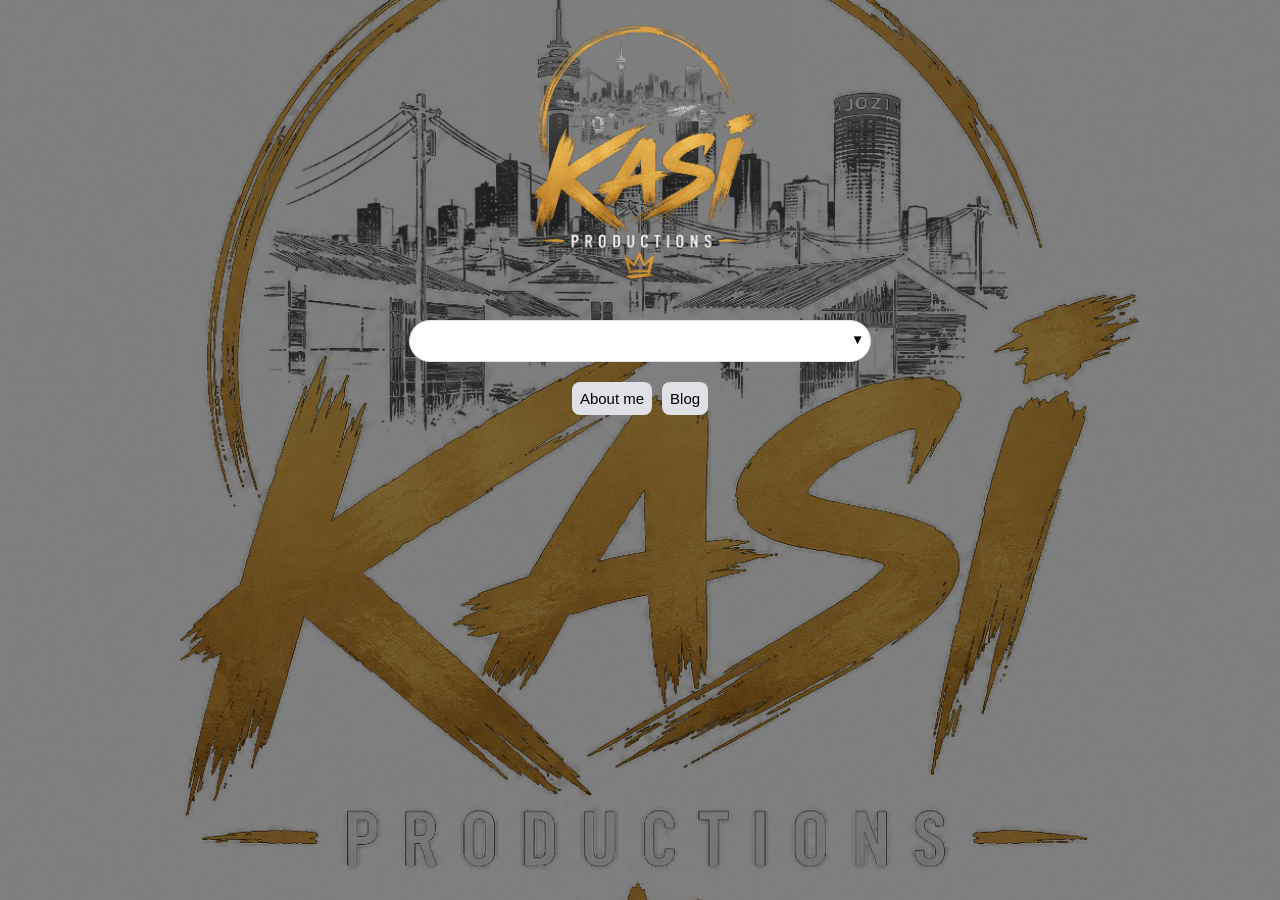
<file: index.html>
<!doctype html>
<html>
    <head>
        <title>Kasi Productions</title>
        <meta name="description" content="Kasi Productions - Home"/>
        <meta name="viewport" content="width=device-width, initial-scale=1.0"/>
        <meta charset="UTF-8"/> 
        <link rel="stylesheet" href="styles.css">
    </head>
    <body>
        <!--this is a comment-->
        <div class="main">
            <img class="logo" src="KasiProductions_Logo_Transperant.png"/>
            <div class="input-container">
                <span class="btn-arrow">
                    <button id="open-arrow">▼</button>
                    <button id="close-arrow">▲</button>
                </span>
                <div class="dropdown">
                </div>
            </div>

            <div class="btn-wrapper">
                <button class="btn" id="aboutMe-btn">About me</button>
                <button class="btn" id="blog-btn">Blog</button>
            </div>
        </div>
        <script src="index.js"></script>
    </body>
</html>
</file>
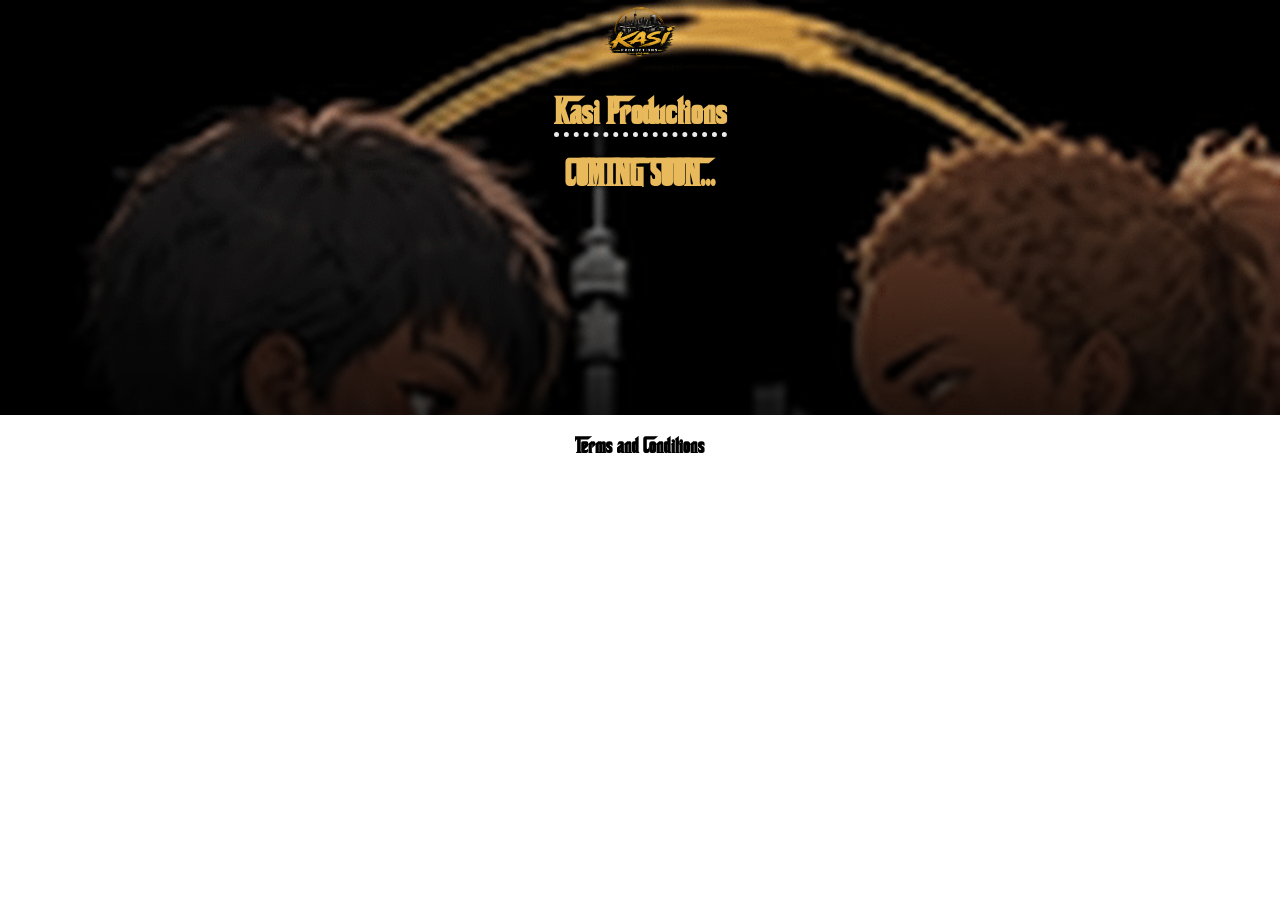
<file: blog.html>
<!doctype html>
<html>
    <head>
        <title>blog</title>
        <meta name="viewport" content="width=device-width, initial-scale=1.0"/>
        <meta charset="UTF-8"/>
        <meta name="description" content="Kasi Productions website, is a personal website for my portfolio."/>
        <link rel="stylesheet" href="styleLearn.css"/>
    </head>
    <body>
        <div>
            <!--id and class are different and id use it once unlike class multiple times-->
            <div id="hero">
                <a href="index.html"><img id="miniLogo" src="KasiProduction_Representation_Logo.png" alt="Home"/></a>
                <h1><span class="ctn">Kasi Productions</span></h1>
                <h1>COMING SOON...</h1>
            </div>
            <h3>Terms and Conditions</h3>
        </div>
        <script src="index.js"></script>
    </body>
</html>
</file>
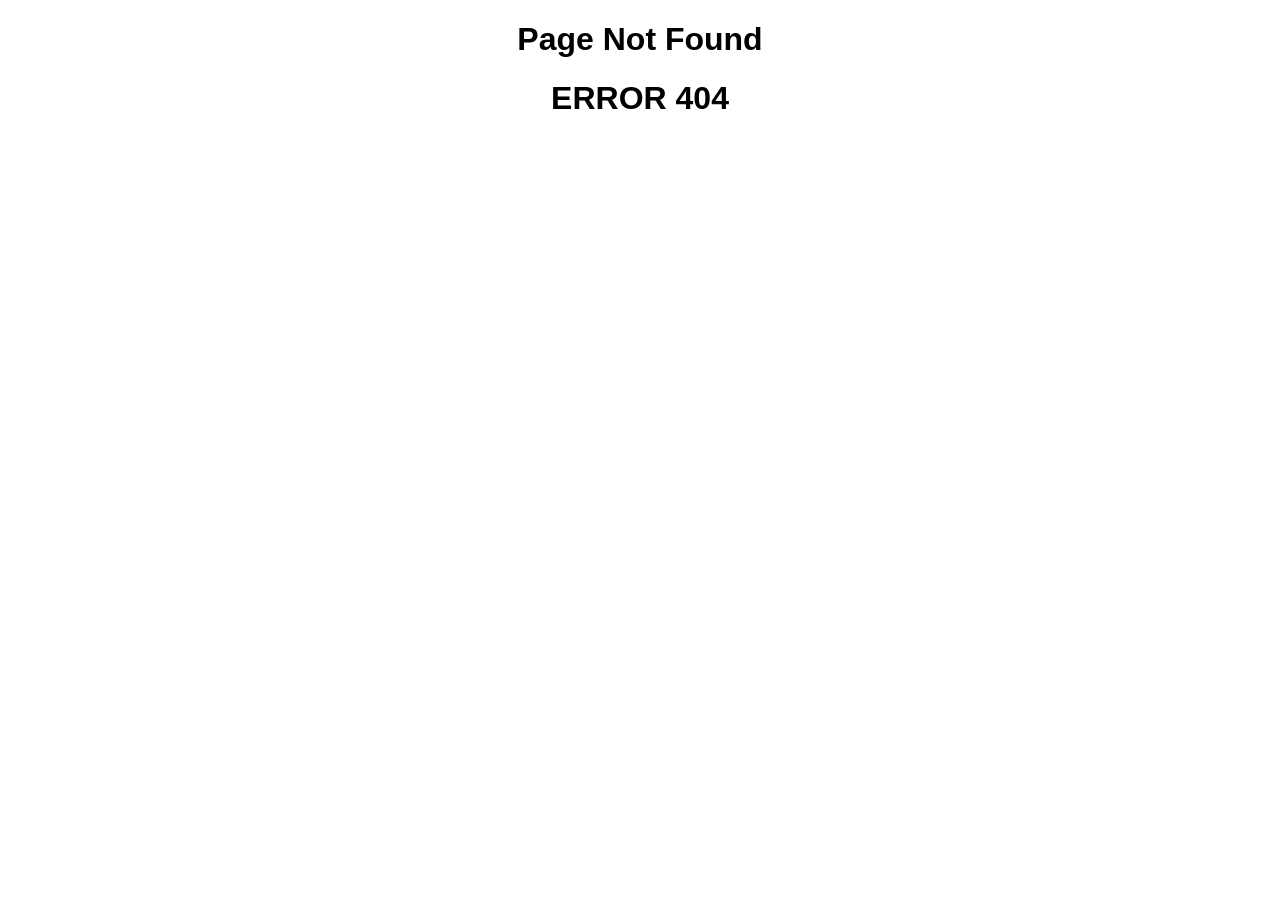
<file: errorPage.html>
<!DOCTYPE html>
<html>
    <head>
        <title>ERROR!</title>
        <meta charset="UTF-8"/>
        <meta name="viewport" content="width=device-width, initial-scale=1.0"/>
    </head>
    <body style="text-align: center; width: 400px; height: 200px; margin: auto; font-family:'Gill Sans', 'Gill Sans MT', Calibri, 'Trebuchet MS', sans-serif;">
        <h1>Page Not Found</h1>
        <h1>ERROR 404</h1>
    </body>
</html>
</file>
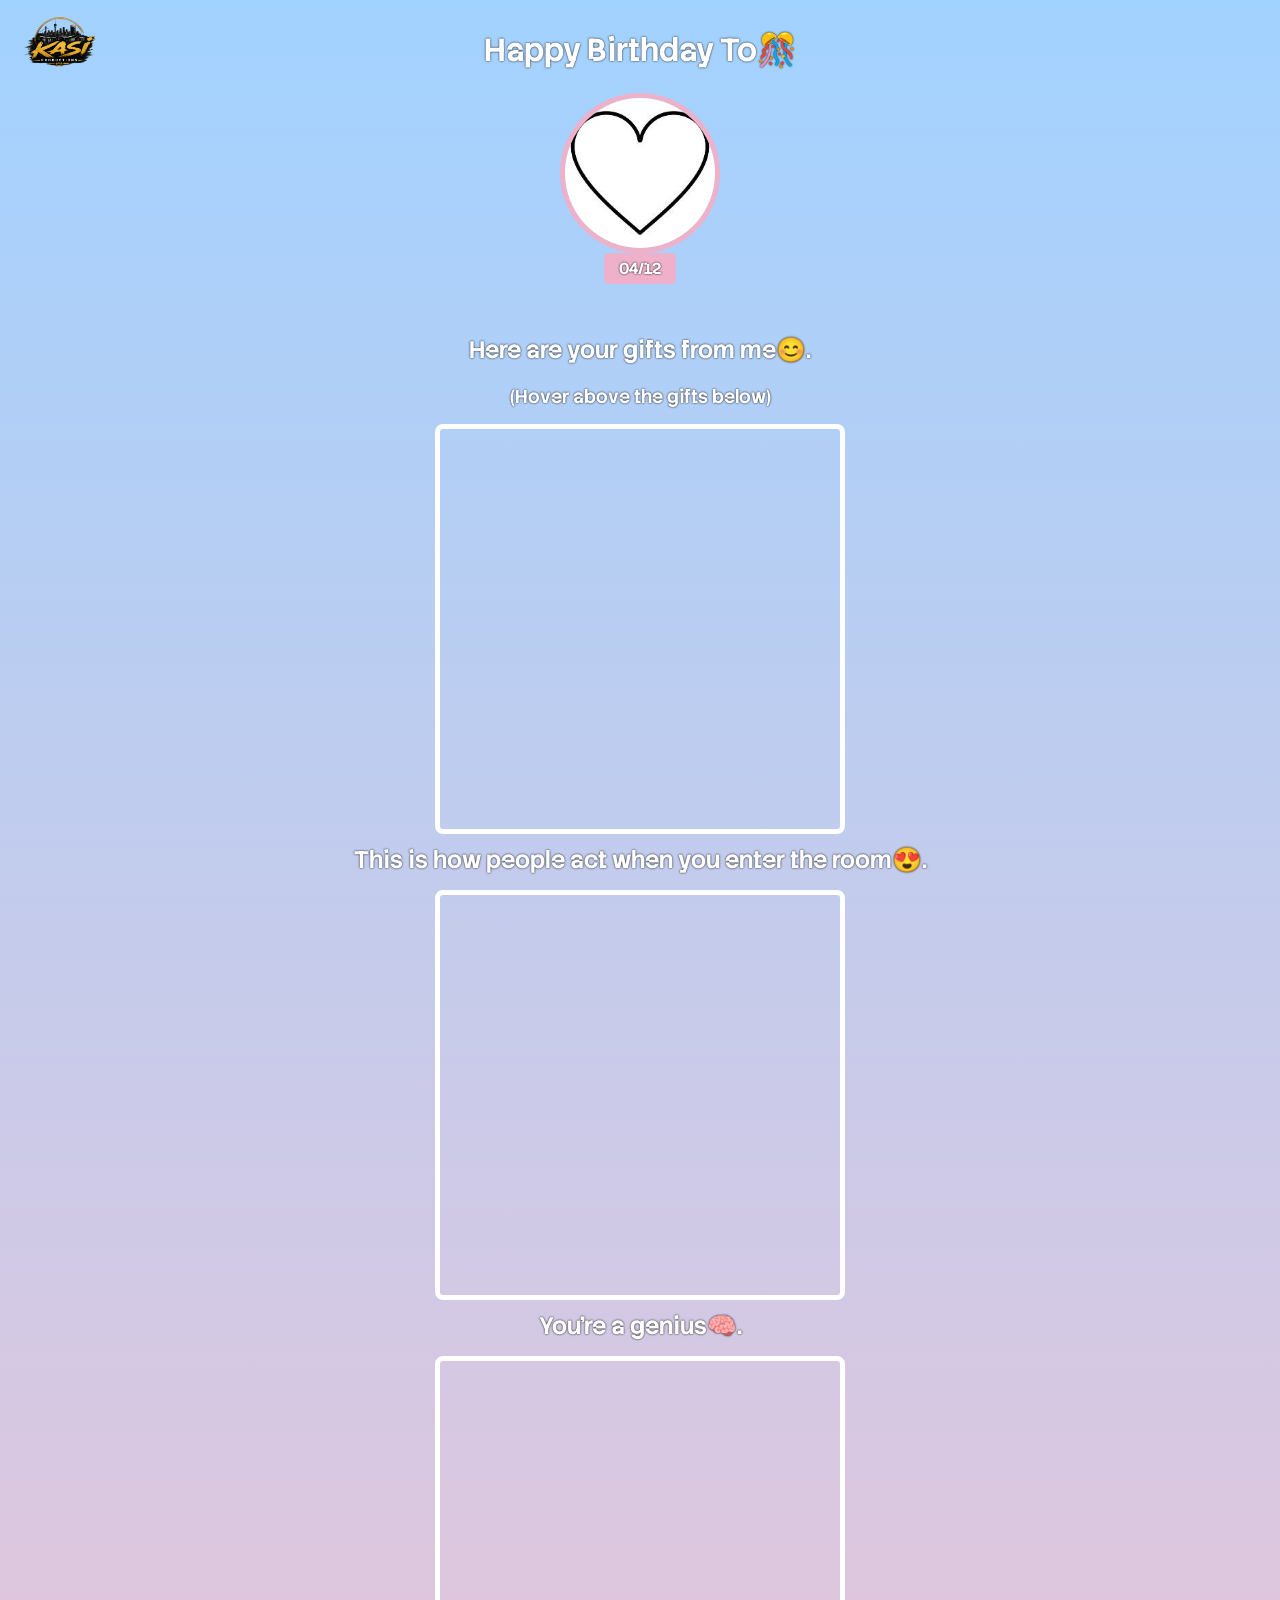
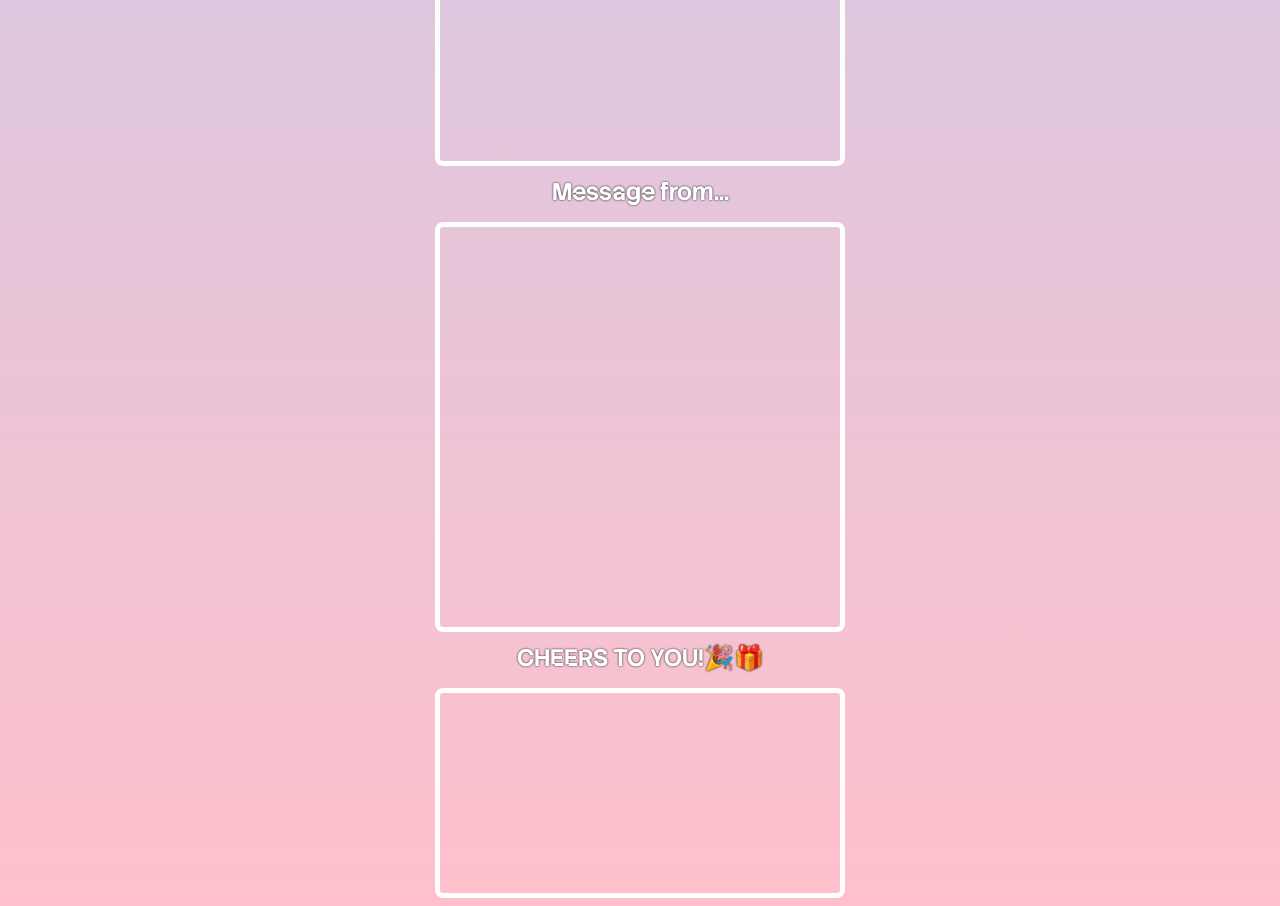
<file: Birthday_gift_site/birthday.html>
<!doctype html>
<html lang="en">
    <head>
        <link rel="preconnect" href="https://fonts.googleapis.com">
        <link rel="preconnect" href="https://fonts.gstatic.com" crossorigin>
        <link href="https://fonts.googleapis.com/css2?family=Dancing+Script:wght@400..700&family=Datatype:wght@100..900&family=Happy+Monkey&family=Playwrite+CZ:wght@100..400&family=Share+Tech&family=Stack+Sans+Notch:wght@200..700&display=swap" rel="stylesheet">
        <link rel="stylesheet" href="birthday.css"/>
    </head>
    <body>
        <a href="../index.html"><img id="logo" src="../KasiProduction_Representation_Logo.png" alt="Home"/></a>
        <div id="header">
            <h1>Happy Birthday To🎊</h1>
            <img id="profilePic" src="Heart_Shape_Referrence.jpg"/>
            <video id="camera" autoplay playsinline disablepictureinpicture disableremoteplayback></video>
            <h4 id="bday_date"></h4>
        </div>
        <div class="gift_section">
            <h2 id="bday_message">Here are your gifts from me😊.</h2>
            <h3 id="bday_instructions">(Hover above the gifts below)</h3>
            <div class="giftImage" id="giftImage_bday"></div>
            <h2 id="bday_message">This is how people act when you enter the room😍.</h2>
            <div class="giftImage" id="giftImage_hot"></div>
            <h2 id="bday_message">You're a genius🧠.</h2>
            <div class="giftImage" id="giftImage_genius"></div>
            <h2 id="bday_message">Message from...</h2>
            <div class="giftImage" id="giftImage_me"></div>
            <h2 id="bday_message">CHEERS TO YOU!🎉🎁</h2>
            <div class="giftImage" id="gift_cheers"></div>
        </div>
        <script src="birthday.js"></script>
    </body>
</html>
</file>
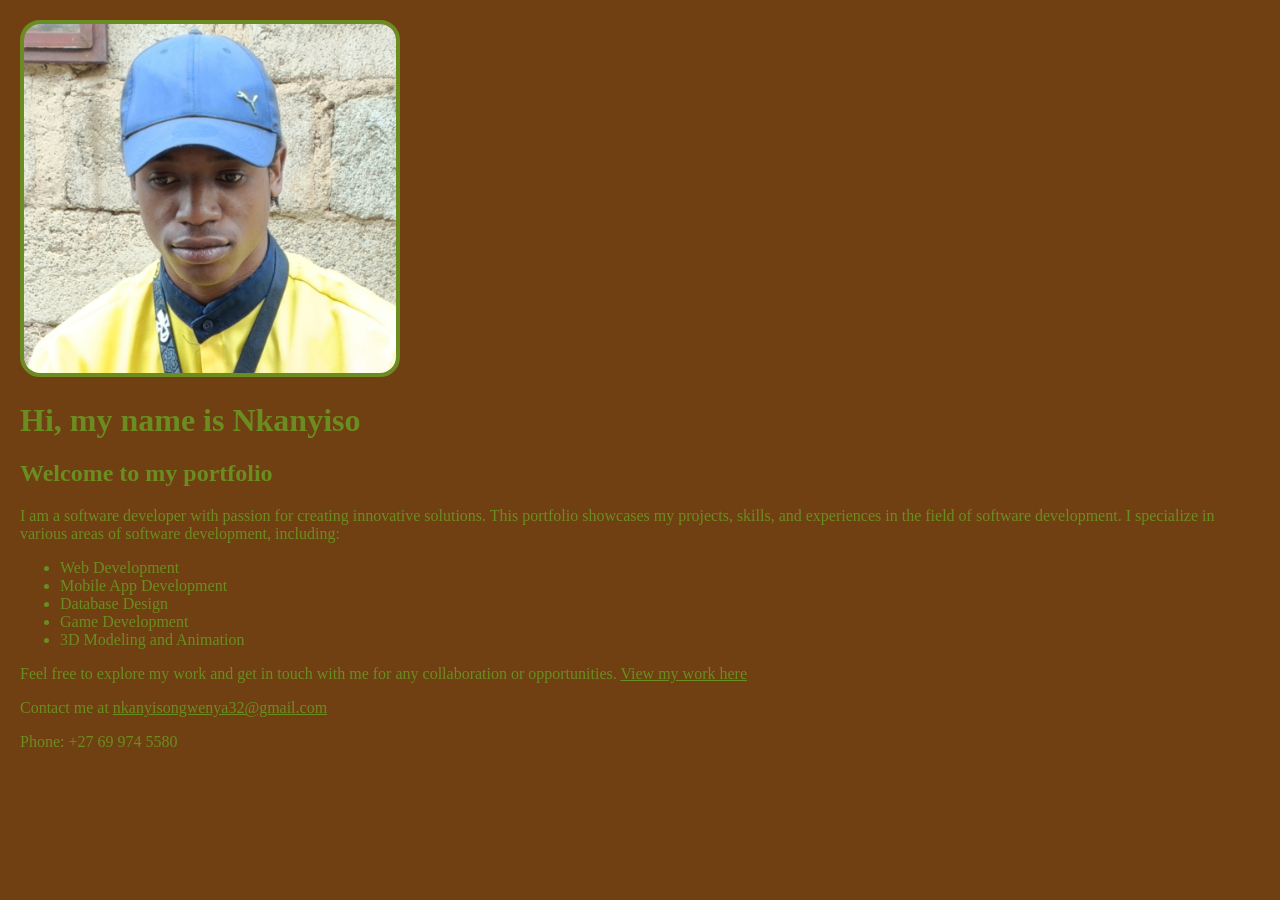
<file: Dev/PersonalWebsite.html>
<!doctype html>
<html>
    <head>
        <!---->
        <title>Nkanyiso Ngwenya - Personal Website</title>
        <meta charset="UTF-8"/>
        <meta name="viewport" content="width=device-width, initial-scale=1.0"/>
        <meta name="description" content="Personal website for Nkanyiso Ngwenya"/>
        <link rel="stylesheet" href="PersonalWebsite.css"/>
    </head>
    <body>
        <img src="./images/IMG_20260513_121435.jpg" width="15%"/>
        <h1>Hi, my name is Nkanyiso</h1>
        <h2>Welcome to my portfolio</h2>
        <p>
            I am a software developer with passion for creating innovative solutions. This portfolio showcases my projects, skills, and experiences in the field of software development. I specialize in various areas of software development, including:
            <ul>
                <li>Web Development</li>
                <li>Mobile App Development</li>
                <li>Database Design</li>
                <li>Game Development</li>
                <li>3D Modeling and Animation</li>
            </ul>
        </p>
        <p>
            Feel free to explore my work and get in touch with me for any collaboration or opportunities.
            <a href="work.html">View my work here</a>
        </p>
        <p>Contact me at <a href="mailto:nkanyisongwenya32@gmail.com">nkanyisongwenya32@gmail.com</a></p>
        <p>Phone: +27 69 974 5580</p>
        <script src="index.js"></script>
    </body>
</html>
</file>
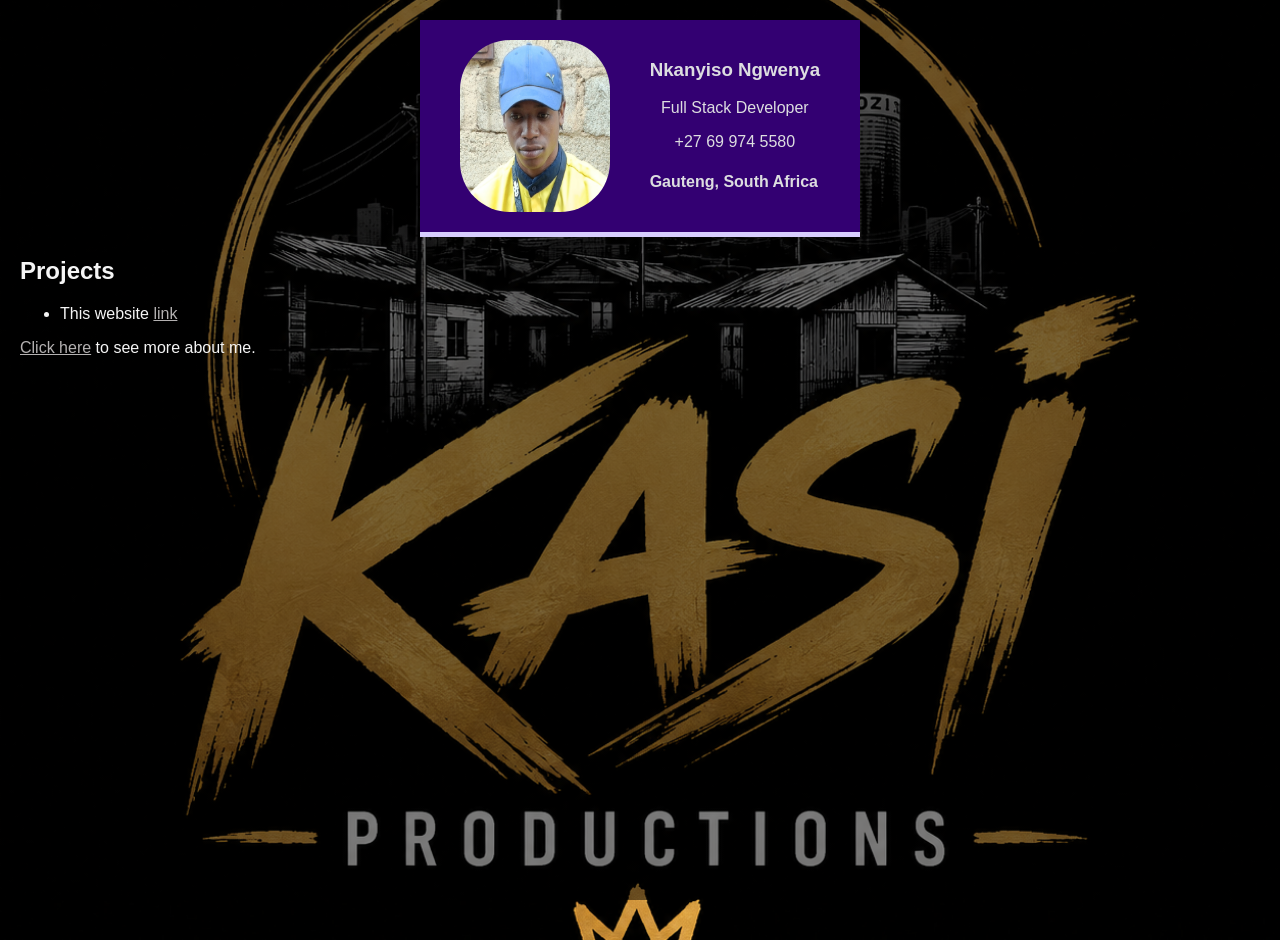
<file: Dev/work.html>
<!doctype html>
<html>
    <head>
        <title>My Projects</title>
        <meta charset="UTF-8"/>
        <meta name="viewport" content="Projects"/>
        <link rel="stylesheet" href="Design.css"/>
    </head>
    <body>
        <!--this is how you combine classes or elements, by use a space in between them-->
        <div class="card">
            <img 
                id="profilePic" 
                src="./images/IMG_20260513_121435.jpg" 
                alt="Nkanyiso Ngwenya's Profile Picture"/>
            <div>
                <h3>Nkanyiso Ngwenya</h3>
                <article>
                    <p>Full Stack Developer</p>
                    <p>+27 69 974 5580</p>
                </article>
                <h4>Gauteng, South Africa</h4>
            </div>
        </div>
        <div class="projects">
            <h2>Projects</h2>
            <ul>
                <li>This website <a href="../index.html" target="_blank">link</a></li>
            </ul>
                <p><a href = "PersonalWebsite.html">Click here</a> to see more about me.</p>
        </div>
    </body>
</html>
</file>
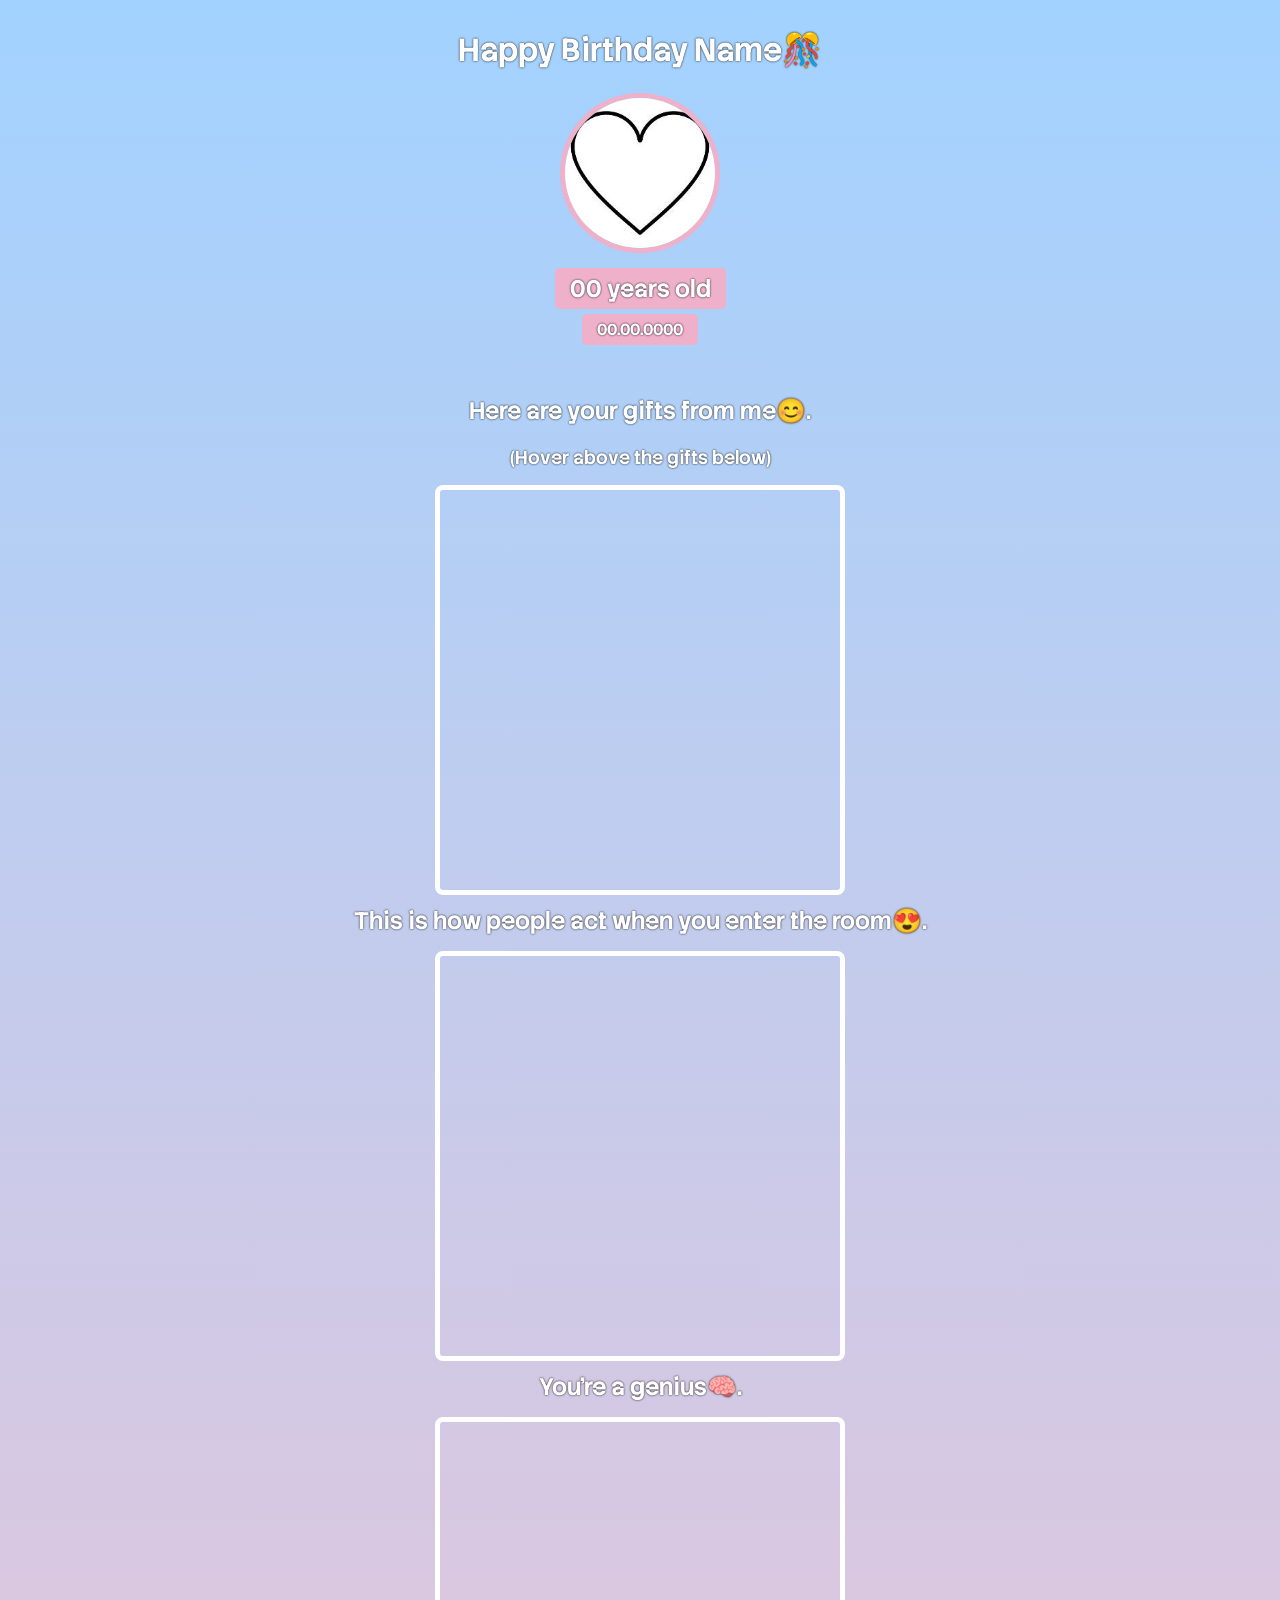
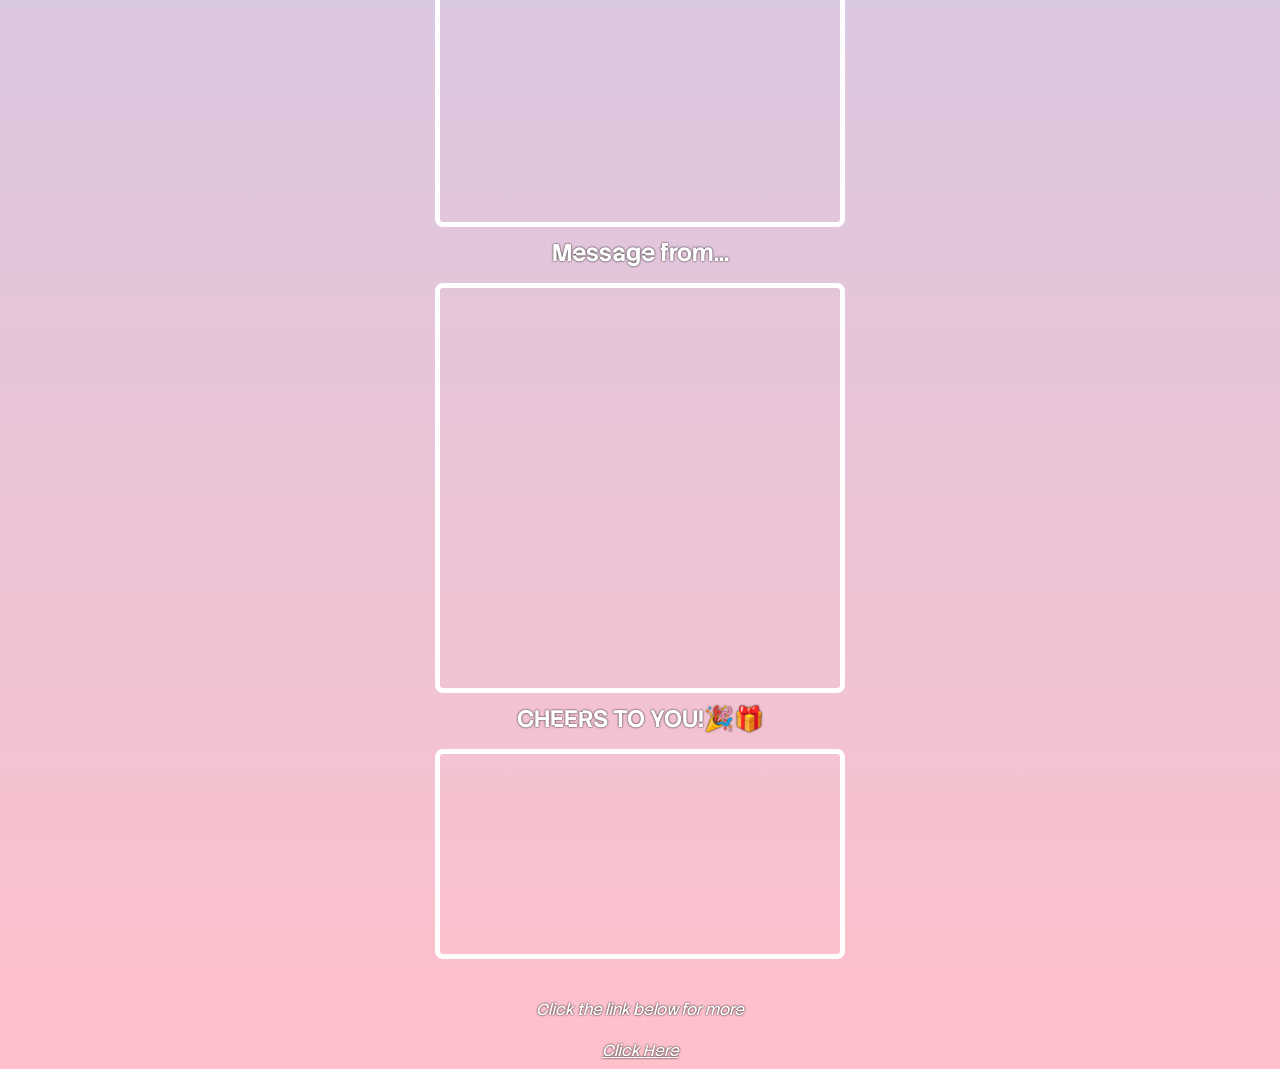
<file: MiniProjects/Birthday_gift_site/birthday.html>
<!doctype html>
<html lang="en">
    <head>
        <link rel="preconnect" href="https://fonts.googleapis.com">
        <link rel="preconnect" href="https://fonts.gstatic.com" crossorigin>
        <link href="https://fonts.googleapis.com/css2?family=Dancing+Script:wght@400..700&family=Datatype:wght@100..900&family=Happy+Monkey&family=Playwrite+CZ:wght@100..400&family=Share+Tech&family=Stack+Sans+Notch:wght@200..700&display=swap" rel="stylesheet">
        <link rel="stylesheet" href="birthday.css"/>
    </head>
    <body>
        <div id="header">
            <h1>Happy Birthday Name🎊</h1>
            <img id="profilePic" src="Heart_Shape_Referrence.jpg"/>
            <h2 id="bday_age">00 years old</h2>
            <h4 id="bday_date">00.00.0000</h4>
        </div>
        <div class="gift_section">
            <h2 id="bday_message">Here are your gifts from me😊.</h2>
            <h3 id="bday_instructions">(Hover above the gifts below)</h3>
            <div class="giftImage" id="giftImage_bday"></div>
            <h2 id="bday_message">This is how people act when you enter the room😍.</h2>
            <div class="giftImage" id="giftImage_hot"></div>
            <h2 id="bday_message">You're a genius🧠.</h2>
            <div class="giftImage" id="giftImage_genius"></div>
            <h2 id="bday_message">Message from...</h2>
            <div class="giftImage" id="giftImage_me"></div>
            <h2 id="bday_message">CHEERS TO YOU!🎉🎁</h2>
            <div class="giftImage" id="gift_cheers"></div>
            <p id="footer">Click the link below for more</p>
            <a id="footer" href="../index.html" targegt="_blank">Click Here</a>
        </div>
    </body>
</html>
</file>
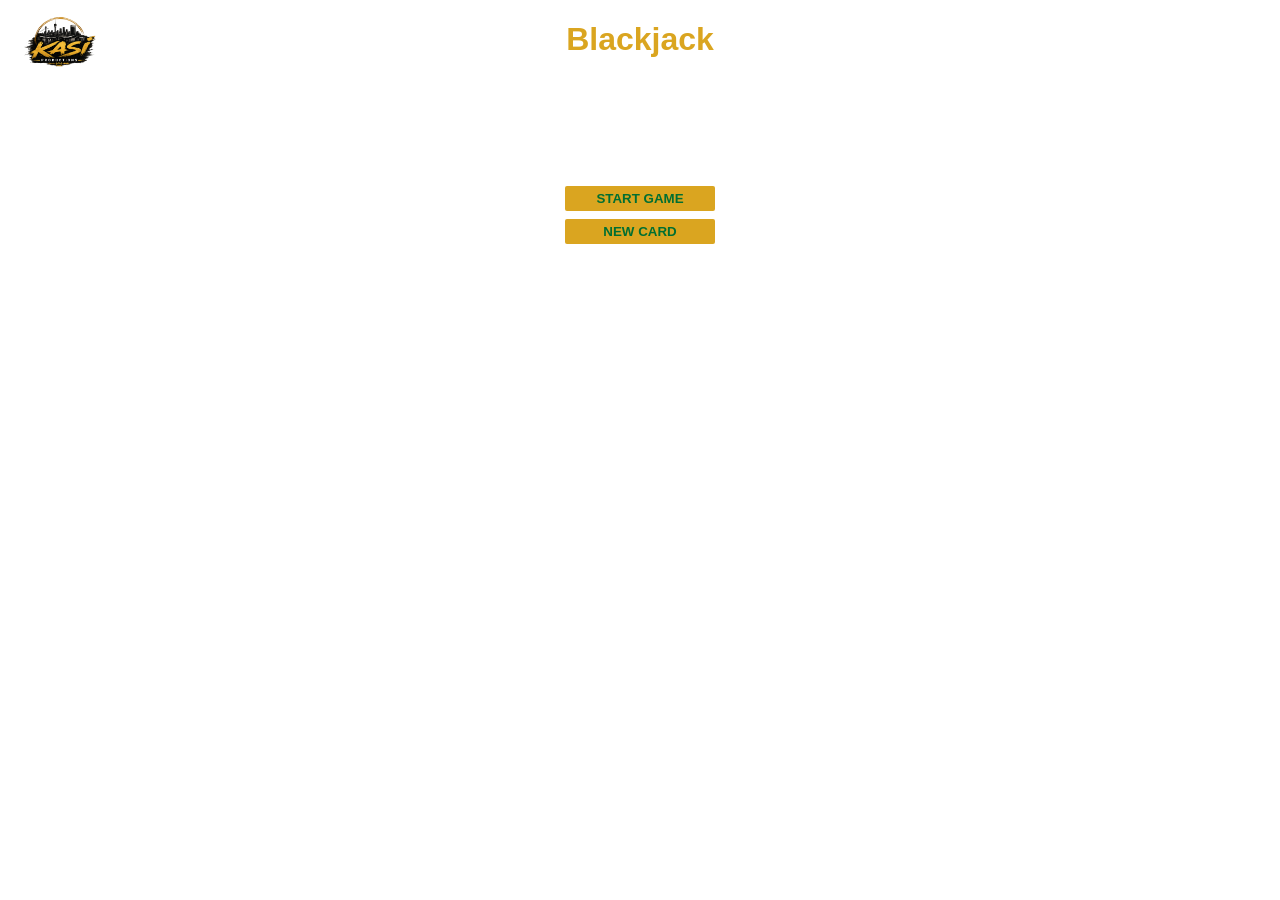
<file: MiniProjects/Blackjack/blackjack.html>
<!doctype html>
<html>
    <head>
        <title>Black Jack</title>
        <meta charset="UTF-8"/>
        <meta name="viewport" content="width=device-width, initial-scale=1.0"/>
        <meta name="description" content="Black Jack"/>
        <link rel="stylesheet" href="blackjack.css"/>
    </head>
    <body>
        <a href="../miniProjects.html"><img id="mini-logo" src="../../KasiProduction_Representation_Logo.png" alt="Back"/></a>
        <h1>Blackjack</h1>
        <p id="message-el">Want to play a round ?</p>
        <p id="card-el">Cards:</p>
        <p id="sum-el">Sum:</p>
        <button onclick="startGame()">START GAME</button>
        <br>
        <button onclick="newCard()">NEW CARD</button>
        <p id="player-el"></p>
        <script src="blackjack.js"></script>
    </body>
</html>
</file>
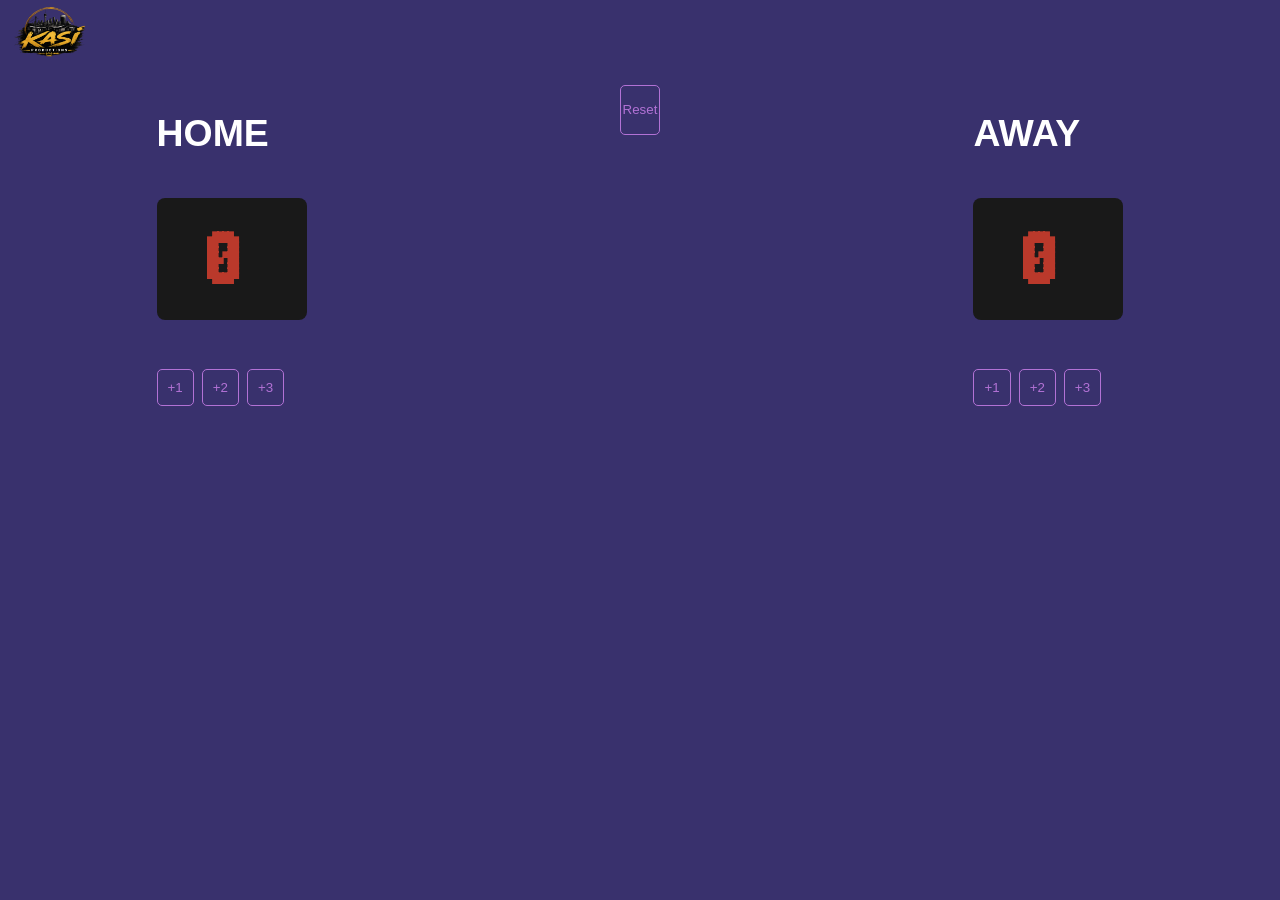
<file: MiniProjects/CounterApp/counter.html>
<!doctype html>
<html>
    <head>
        <link rel="stylesheet" href="counter.css"/>
    </head>
    <body>
        <a href="../miniProjects.html"><img id="mini-logo" src="../../KasiProduction_Representation_Logo.png" alt="Back"/></a>
        <div class="container">
            <div>
                <h3>HOME</h3>
                <h1 id="home-score">0</h1>
                <button onclick="HomeScorePlusOne()">+1</button>
                <button onclick="HomeScorePlusTwo()">+2</button>
                <button onclick="HomeScorePlusThree()">+3</button>
            </div>
            <button id="btn" onclick="Reset()">Reset</button>
            <div>
                <h3>AWAY</h3>
                <h1 id="away-score">0</h1>
                <button onclick="AwayScorePlusOne()">+1</button>
                <button onclick="AwayScorePlusTwo()">+2</button>
                <button onclick="AwayScorePlusThree()">+3</button>
            </div>
        </div>
        <script src="counter.js"></script>
    </body>
</html>
</file>
<file: styles.css>
body
{
    margin: 0;
}
button
{
    cursor: pointer;
}

.main
{
    margin-top: 0;
    background-image: linear-gradient(rgba(0,0,0,0.5), rgba(0,0,0,0.5)), url('KasiProductions_Logo_Transperant.png');
    background-size: cover;
    background-position: center;
    background-repeat: no-repeat;
    background-attachment: fixed;
    min-height: 100vh;
}
.logo
{
    /*to center something always include display:block and margin-left:auto and margin-right:auto and (the width: 0px is optional if not included)*/
    width: 300px;
    display: block;
    margin-left: auto;
    margin-right: auto;
}
.input-container
{
    height: 20px;
    max-width: 400px;
    display: flex;
    margin-top: 20px;
    margin-left: auto;
    margin-right: auto;
    border: 1px solid #dfe1e5;
    border-radius: 24px;
    padding-top: 10px;
    padding-bottom: 10px;
    padding-left: 30px;
    padding-right: 30px;
    background: white;
    position: relative;
}
.dropdown
{
    position: relative;
    top: 32px;
    display: none;
    background: linear-gradient(#959696, #D2973B);
    height: 100px;
    border-bottom-left-radius: 15px;
    border-bottom-right-radius: 15px;
}
.option
{
    background-color: rgba(248, 244, 244, 0.144);
    margin: 2px;
    border: 1px solid #dfe1e5;
    border-radius: 24px;
    width: 300px;
    max-height: 20px;
    max-width: 400px;
    display: flex;
    flex-direction: row;
}
.option:hover
{
    background: darkgrey;
}
.btn-wrapper
{
    /*using flexbox to center the buttons*/
    display: flex;
    justify-content: center;
}
.btn
{
    margin-left: 5px;
    margin-right: 5px;
    margin-top: 20px;
    padding: 8px;
    font-size: 15px;
    border-radius: 8px;
    border: none;
    background: #dfe1e5;
}
.btn:hover
{
    background: #a8a8a8;
}

.btn-arrow
{
    display: flex;
    height: 0.05;
    position: absolute;
    right: 25px;
    border: none;
    border-radius: 20px;
}

#close-arrow, #open-arrow
{
    position: absolute;
    inset: 0;
    border: none;
    border-radius: 20px;
    background: white;
}
#close-arrow
{
    display: none;
}
.btn-arrow.active #close-arrow
{
    display: flex;
}
.btn-arrow.active #open-arrow
{
    display: none;
}
</file>
<file: styleLearn.css>
body
{
    text-align: center;
    margin: 0;
    font-family: Corleone;
}
button
{
    cursor: pointer;
}
h1
{
    text-shadow: 0px 0px 4px black;
}
.ctn
{
    border-bottom: 5px dotted rgb(234, 234, 233);
}

/*id in css are referred to using # and class in css are referred to using .*/

#miniLogo
{
    width: 100px;
}
#hero
{
    color: #E9BA5C;
    background-image: linear-gradient(rgba(0, 0, 0, 0), rgba(0, 0, 0, 0.8)), url("girls_shaking_hands.gif");
    background-size: cover;
    padding-bottom: 200px;
}

@font-face
{
    src: url("corleone.regular.ttf");
    font-family: Corleone;
}
</file>
<file: Birthday_gift_site/birthday.css>
body
{
    color: white;
    background: linear-gradient(#a2d2ff, pink);
    text-align: center;
    font-family: "Stack Sans Notch", sans-serif;
}
h1, h2, h3, h4, p
{
    text-shadow: 0px 0px 2px black;
}
a
{
    text-shadow: 0px 0px 2px black;
}
a:hover
{
    font-size: 15px;
}

.gift_section
{
    margin-top: 50px;
}
.giftImage
{
    width: 400px;
    height: 400px;
    border: 5px solid white;
    border-radius: 8px;
    background-image: url("https://wallpaperaccess.com/full/4057015.jpg");
    background-size: cover;
    margin: 0px auto;
}

#giftImage_bday:hover
{
    background-image: url("bday-1537.gif");
}
#giftImage_hot:hover
{
    background-image: url("wow-oh.gif");
}
#giftImage_genius:hover
{
    background-image: url("genius-think.gif");
}
#giftImage_me:hover
{
    background-image: url("../Dev/images/IMG_20260513_121435.jpg");
}
#gift_cheers
{
    height: 200px;
}
#gift_cheers:hover
{
    background-image: url("cheers.gif");
}
#bday_message
{
    margin: 10px 0px 15px 0px;
}
#bday_instructions
{
    margin-bottom: 15px;
}
#logo
{
    width: 100px;
    position: absolute;
    left: 10px;
    top: 10px;

    z-index: 10;
}
#header
{
    /*justify-content: end; moves items horizontally x-axis
    align-items: end; moves items vertically y-axis
    but make sure display: flex; is included*/
    /*flex-direction: column; controls flex direction and invert the justify-content and align-items axis*/
    display: flex;
    flex-direction: column;
    align-items: center;

    position: relative;
}

#header video,
#header img
{
    border: 5px solid #EFB0C9;
    border-radius: 50%;
    width: 150px;
    height: 150px;

    object-fit: cover;

    transition: opacity 0.3s ease;
}

#header img
{
    position: relative;
    z-index: 1;
}

#header video
{
    position: absolute;
    top: 95px;
    opacity: 0;
    z-index: 2;

    pointer-events: none;
}

#header:hover img
{
    opacity: 0;
}

#header:hover video
{
    opacity: 1;
    pointer-events: auto;
}
#bday_age
{
    margin: 15px 0px 5px 0px;
    padding: 5px 15px;
    background: #EFB0C9;
    border-radius: 5px;
}
#bday_date
{
    margin: 0px;
    padding: 5px 15px;
    background: #EFB0C9;
    border-radius: 5px;
}
</file>
<file: Dev/PersonalWebsite.css>
:root {
    --superhero: 'Bangers', cursive;
    --fantasy: 'MedievalSharp', cursive;
    --space: 'Orbitron', sans-serif;
    --military: 'Black Ops One', cursive;
    --romantic: 'La Belle Aurore', cursive;
    --scary: 'Creepster', cursive;
    --cowboy: 'Rye', cursive;
    --regular: sans-serif;
    --fantasy: 'MedievalSharp', cursive;
    --font: var(--regular);
    --sharp: 0;
    --soft: 10px;
    --round: 100px;
    
    --image: var(--soft);
    
    --background: #f5f5f5;
    --text: #222222;
    
    --light: var(--background);
    --dark: var(--text);
}


body, html {
    margin: 0;
    padding: 10px;
    background: var(--background);
    color: var(--text);
    font-family: var(--font);
}

img {
    width: 30%;
    border-radius: calc(var(--image) * 2);
    border: 4px solid var(--text);
}

a {
    color: var(--text);
}

input {
    display: block;
    margin: 20px 0 0;
    width: 160px;
    box-sizing: border-box;
    padding: 4px 8px;
    border-width: 1px; 
    border-style: solid;
    border-color:  var(--text);
    color: var(--text);
    background: none;
    border-radius: var(--image);
    font-family: var(--font);
}

::placeholder {
    color: var(--text);
}

button {
    border-radius: var(--image);
    padding: 5px 10px;
    border: none;
    background: var(--text);
    color: var(--background);
    font-weight: bold;
    box-sizing: border-box;
    display: block;
    margin: 8px 0;
    cursor: pointer;
    font-family: var(--font);
    width: 160px;
}
</file>
<file: Dev/Design.css>
body
{
    margin: 20px;
    font-family: Verdana, Geneva, Tahoma, sans-serif;

    background-image: linear-gradient(rgba(0,0,0,0.5), rgba(0,0,0,0.5)), url('../KasiProductions_Logo.png');
    background-size: cover;
    background-position: center;
    background-repeat: no-repeat;
    background-attachment: fixed;
    min-height: 100vh;
}
article
{
    text-align: center;
}
a
{
    color: rgb(180, 177, 177);
}

.card
{
    /*to center using margin you either use display: block; || width: 0px; || both*/
    padding: 20px;
    display: flex;
    justify-content: space-around;
    width: 400px;
    margin: 0px auto;
    background: #330072;
    border-bottom: 5px solid #d8cefe;
    color: #dddde0;
}
.projects
{
    color: whitesmoke;
}

#profilePic
{
    border-radius:50px;
    width: 150px;
}
</file>
<file: MiniProjects/Birthday_gift_site/birthday.css>
body
{
    color: white;
    background: linear-gradient(#a2d2ff, pink);
    text-align: center;
    font-family: "Stack Sans Notch", sans-serif;
}
h1, h2, h3, h4, p
{
    text-shadow: 0px 0px 2px black;
}
a
{
    text-shadow: 0px 0px 2px black;
}
a:hover
{
    font-size: 15px;
}

.gift_section
{
    margin-top: 50px;
}
.giftImage
{
    width: 400px;
    height: 400px;
    border: 5px solid white;
    border-radius: 8px;
    background-image: url("https://wallpaperaccess.com/full/4057015.jpg");
    background-size: cover;
    margin: 0px auto;
}

#giftImage_bday:hover
{
    background-image: url("bday-1537.gif");
}
#giftImage_hot:hover
{
    background-image: url("wow-oh.gif");
}
#giftImage_genius:hover
{
    background-image: url("genius-think.gif");
}
#giftImage_me:hover
{
    background-image: url("../Dev/images/IMG_20260513_121435.jpg");
}
#gift_cheers
{
    height: 200px;
}
#gift_cheers:hover
{
    background-image: url("cheers.gif");
}
#bday_message
{
    margin: 10px 0px 15px 0px;
}
#bday_instructions
{
    margin-bottom: 15px;
}
#footer
{
    width: 400px;
    margin: 40px auto 20px auto;
    font-style: italic;
    color: white;
}
#header
{
    /*justify-content: end; moves items horizontally x-axis
    align-items: end; moves items vertically y-axis
    but make sure display: flex; is included*/
    /*flex-direction: column; controls flex direction and invert the justify-content and align-items axis*/
    display: flex;
    flex-direction: column;
    align-items: center;
}
#profilePic
{
    border: 5px solid #EFB0C9;
    border-radius: 50%;
    width: 150px;
}
#bday_age
{
    margin: 15px 0px 5px 0px;
    padding: 5px 15px;
    background: #EFB0C9;
    border-radius: 5px;
}
#bday_date
{
    margin: 0px;
    padding: 5px 15px;
    background: #EFB0C9;
    border-radius: 5px;
}
</file>
<file: MiniProjects/Blackjack/blackjack.css>
body
{
    font-family: 'Trebuchet MS', 'Lucida Sans Unicode', 'Lucida Grande', 'Lucida Sans', Arial, sans-serif;
    text-align: center;
    background: url("https://t4.ftcdn.net/jpg/04/20/86/73/360_F_420867335_srDH3p52ShctnCgpD6XPbdYUR1T0TB9B.jpg");
    background-size: cover;
    color: white;
    font-weight: bold;
}
h1
{
    color: goldenrod;
}
button
{
    color: #016f32;
    width: 150px;
    background: goldenrod;
    padding: 5px 0px;
    border: none;
    border-radius: 2px;
    font-weight: bold;
    margin: 4px;
}

#mini-logo
{
    width: 100px;
    position: absolute;
    top: 10px;
    left: 10px;
}

#message-el
{
    font-style: italic;
}
</file>
<file: MiniProjects/CounterApp/counter.css>
body
{
    background: hsl(248, 38%, 31%);
    margin: 0px;
    
    font-size: xx-large;
}
h3
{
    font-family:'Gill Sans', 'Gill Sans MT', Calibri, 'Trebuchet MS', sans-serif;
    font-weight: bolder;
    color: white;
}
h1
{
    font-family: led;
    color: hsla(6, 100%, 60%, 0.703);
    background: rgb(25, 25, 25);
    padding: 20px 0px 20px 50px;
    border-radius: 8px;
    width: 100px;
}
button
{
    padding: 10px;
    background: hsl(248, 38%, 31%);
    color: hsl(279, 54%, 64%);
    border: 1px solid hsl(279, 54%, 64%);
    border-radius: 5px;
}
#mini-logo
{
    width: 100px;
}

.container
{
    display: flex;
    justify-content: space-around;
}

#btn
{
    padding: 2px;
    height: 50px;
    margin-top: 10px;
}

@font-face
{
    src: url(advanced_led_board-7.ttf);
    font-family: led;
}
</file>
